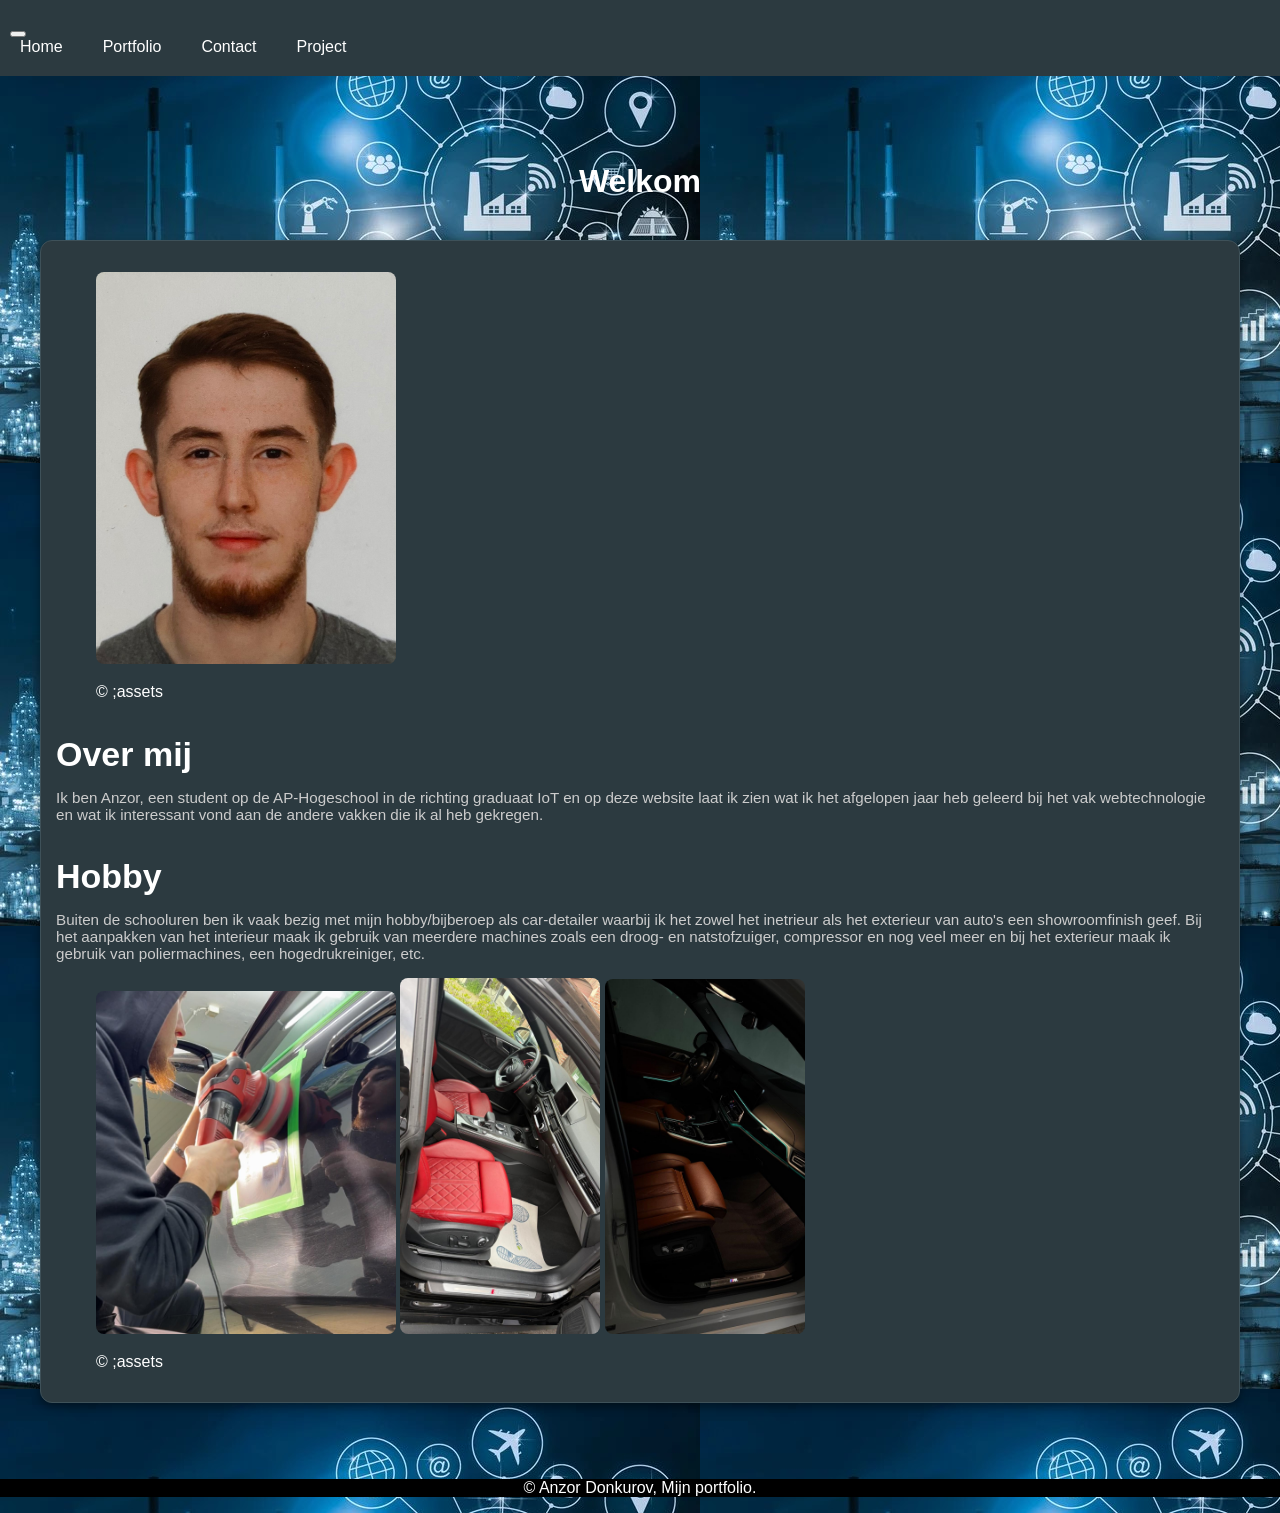
<file: index.html>
<!DOCTYPE html>
<html lang="nl-BE">
<head>
    <meta charset="UTF-8">
    <title>Portfolio Anzor Donkurov</title>
    <link rel="stylesheet" href="./CSS/style.css">

 
</head>
<body>

<!--Navigatie-->
<header>
<nav class="navbar navbar-expand-lg navbar-grey">
        <div class="container-fluid">
            <button class="navbar-toggler" type="button" data-bs-target="|navbarNav">
                <span class="navbar-toggler-icon"></span>
            </button>

            <div class="collapse navbar-collapse" id="navbarNav">
                <ul class="navbar-nav mx-auto mb-2 mb-lg-0">
                    <li class="nav-item mx-1">
                        <a class="nav-link active" aria-current="page" href="./index.html">Home</a>
                    </li>
                    <li class="nav-item mx-1">
                        <a class="nav-link px-3" href="./portfolio.html">Portfolio</a>
                    </li>
                    <li class="nav-item mx-1">
                        <a class="nav-link px-3" href="./contact.html">Contact</a>
                    </li>
                    <li class="nav-item mx-1">
                        <a class="nav-link px-3" href="./project.html">Project</a>
                    </li>

                </ul>
            </div>

        </div>

    </nav>
</header>

<!--Inhoud-->
<main>
    <section class="project-section">
        <header>
            <h2 id="home-title" class="tekst">Welkom</h2>
        </header>
        <article class="project-card">
            <figure>
                <img src="./assets/images/professionele foto.jpg" alt="Anzor foto" style="width:300px; height:auto;">
                <figcaption>&copy ;assets</figcaption>
            </figure>

            <h3 class="tekst">Over mij</h3>
            <p>Ik ben Anzor, een student op de AP-Hogeschool in de richting graduaat IoT en op deze website laat ik zien wat ik het afgelopen jaar heb geleerd bij het vak webtechnologie en wat ik interessant vond aan de andere vakken die ik al heb gekregen.</p>
            <h3 class="tekst">Hobby</h3>
            <p>Buiten de schooluren ben ik vaak bezig met mijn hobby/bijberoep als car-detailer waarbij ik het zowel het inetrieur als het exterieur van auto's een showroomfinish geef. Bij het aanpakken van het interieur maak ik gebruik van meerdere machines zoals een droog- en natstofzuiger, compressor en nog veel meer en bij het exterieur maak ik gebruik van poliermachines, een hogedrukreiniger, etc.</p>
            <figure>
                <img src="./assets/images/WhatsApp Image.jpeg" alt="Foto tijdens het polieren" style="width:300px; height:auto;">
                <img src="./assets/images/WhatsApp Image2.jpeg" alt="Foto van afgewerkt interieur" style="width:200px; height:auto;">
                <img src="assets/images/WhatsApp Image5.jpeg" alt="Foto van afgewerkt interieur" style="width:200px; height:auto;">
                <figcaption>&copy ;assets</figcaption>
            </figure>
        </article>
    </section>
</main>
<footer class="bg-black py-4 mt-5">
  <div class="container text-center">
    <p>&copy; <span id="year"></span>Anzor Donkurov, Mijn portfolio.</p>
  </div>
</footer>

</body>
</html>
</file>
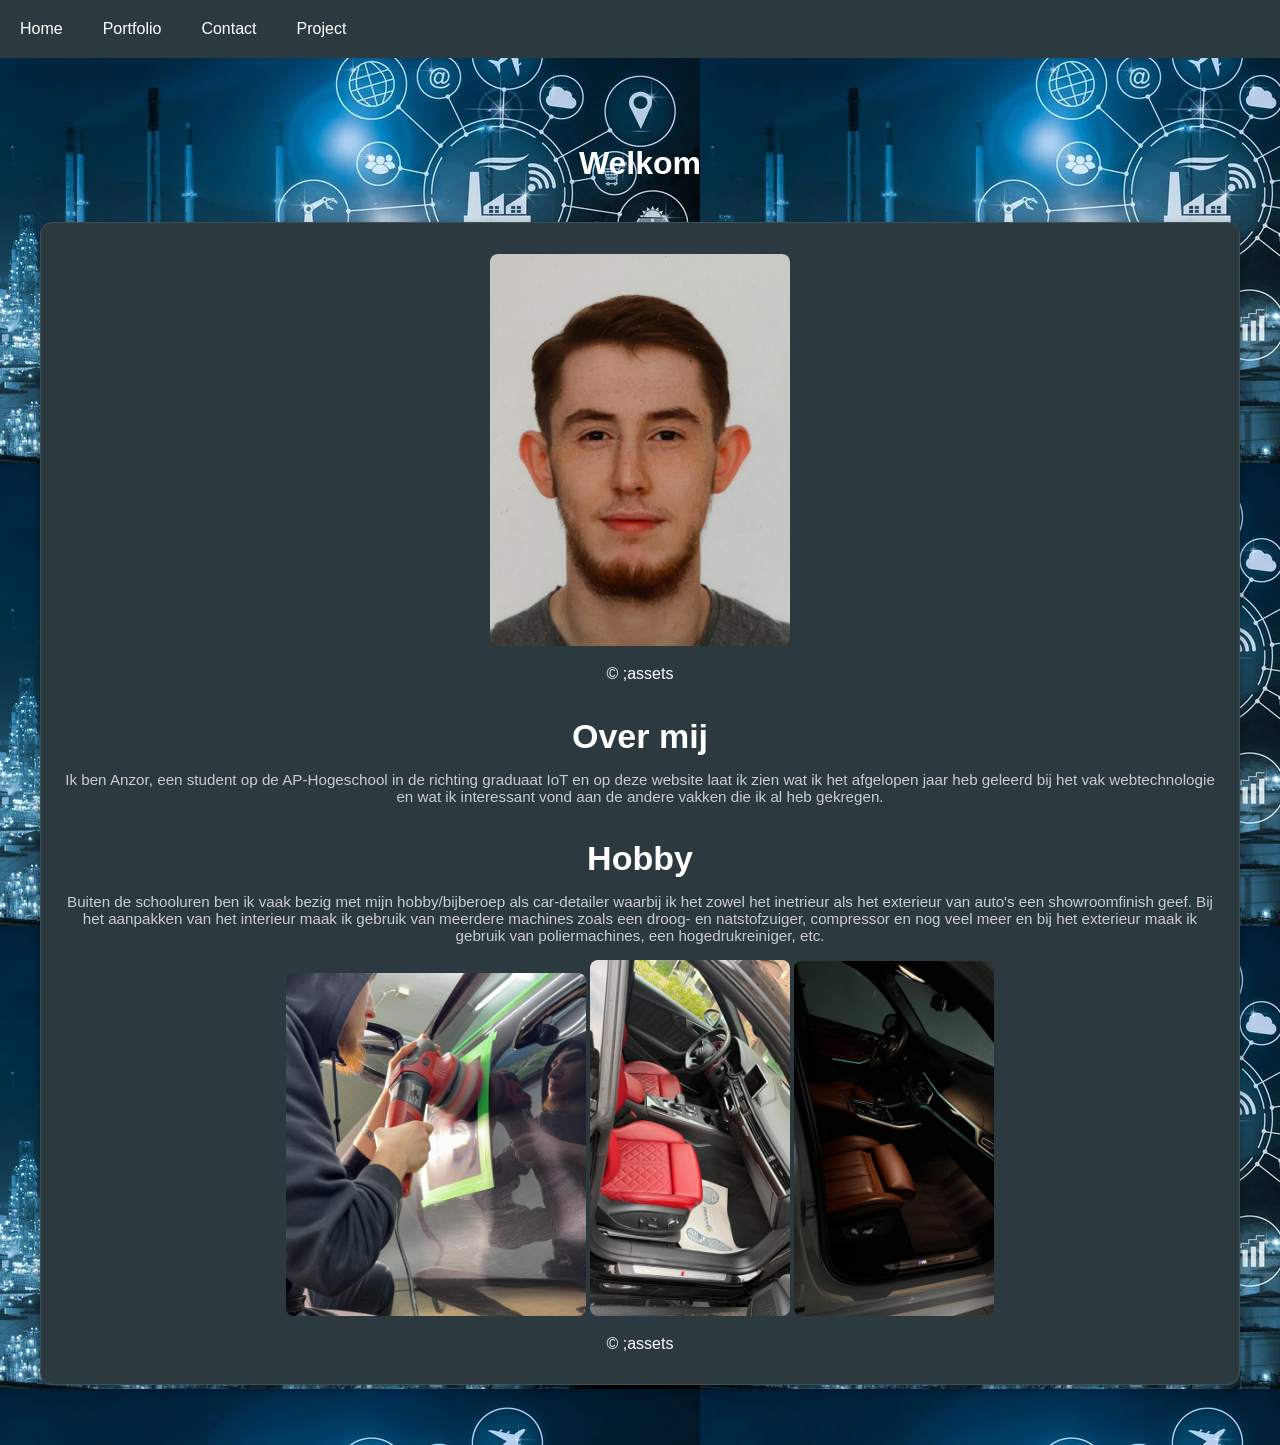
<file: Deelopdracht 3/index.html>
<!DOCTYPE html>
<html lang="nl-BE">
<head>
    <meta charset="UTF-8">
    <title>Portfolio Anzor Donkurov</title>
    <link rel="stylesheet" href="./CSS/style.css">
</head>
<body>

<!--Navigatie-->
<header>
    <nav>
        <ul>
            <li><a href="index.html">Home</a></li>
            <li><a href="portfolio.html">Portfolio</a></li>
            <li><a href="contact.html">Contact</a></li>
            <li><a href="project.html">Project</a></li>
        </ul>
    </nav>
</header>

<!--Inhoud-->
<main>
    <section class="project-section">
        <header>
            <h2 id="home-title" class="tekst">Welkom</h2>
        </header>
        <article class="project-card">
            <figure>
                <img src="./assets/images/professionele foto.jpg" alt="Anzor foto" style="width:300px; height:auto;">
                <figcaption>&copy ;assets</figcaption>
            </figure>

            <h3 class="tekst">Over mij</h3>
            <p>Ik ben Anzor, een student op de AP-Hogeschool in de richting graduaat IoT en op deze website laat ik zien wat ik het afgelopen jaar heb geleerd bij het vak webtechnologie en wat ik interessant vond aan de andere vakken die ik al heb gekregen.</p>
            <h3 class="tekst">Hobby</h3>
            <p>Buiten de schooluren ben ik vaak bezig met mijn hobby/bijberoep als car-detailer waarbij ik het zowel het inetrieur als het exterieur van auto's een showroomfinish geef. Bij het aanpakken van het interieur maak ik gebruik van meerdere machines zoals een droog- en natstofzuiger, compressor en nog veel meer en bij het exterieur maak ik gebruik van poliermachines, een hogedrukreiniger, etc.</p>
            <figure>
                <img src="./assets/images/WhatsApp Image.jpeg" alt="Foto tijdens het polieren" style="width:300px; height:auto;">
                <img src="./assets/images/WhatsApp Image2.jpeg" alt="Foto van afgewerkt interieur" style="width:200px; height:auto;">
                <img src="assets/images/WhatsApp Image5.jpeg" alt="Foto van afgewerkt interieur" style="width:200px; height:auto;">
                <figcaption>&copy ;assets</figcaption>
            </figure>
        </article>
    </section>
</main>

</body>
</html>
</file>
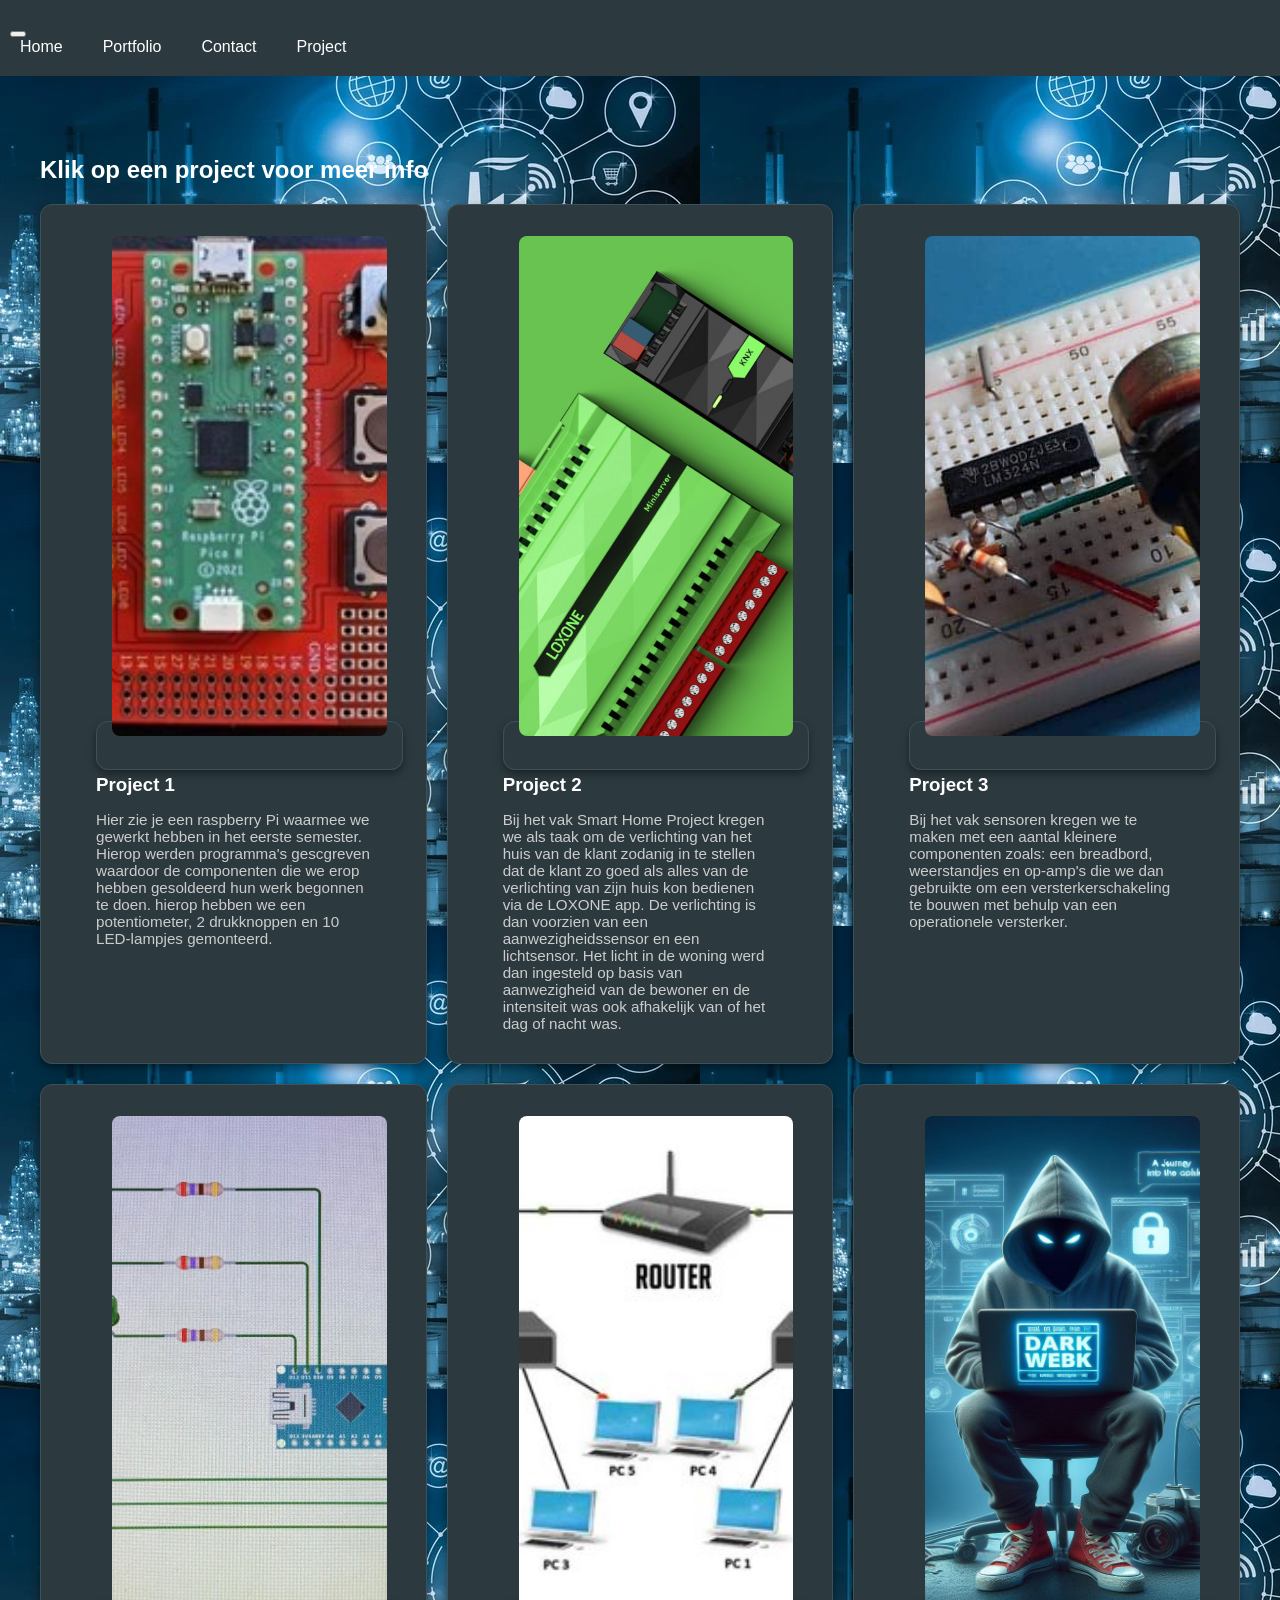
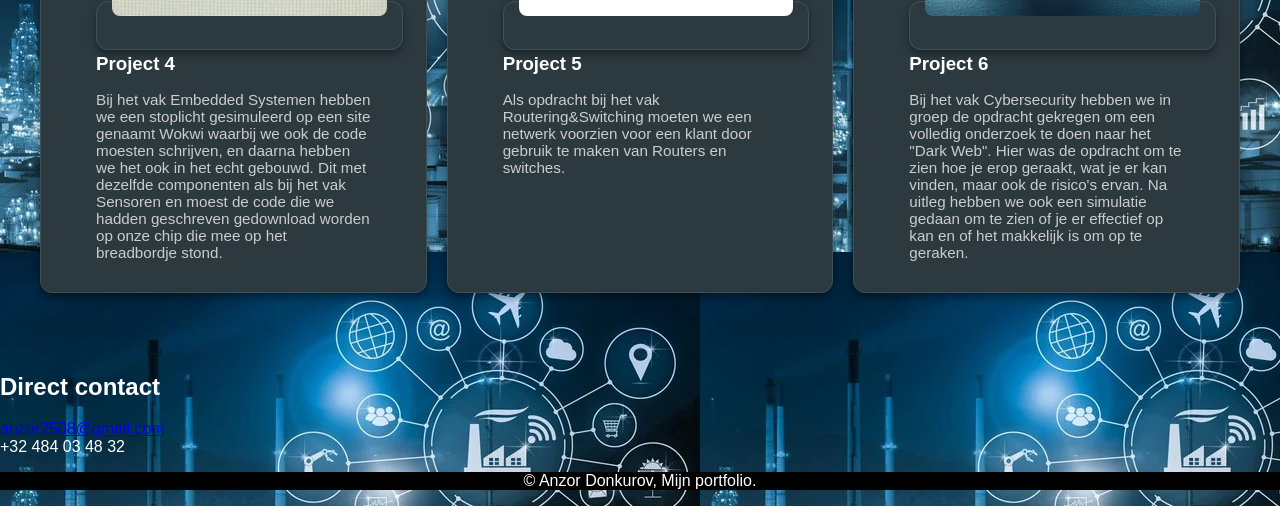
<file: portfolio.html>
<!DOCTYPE html>
<html lang="nl-BE">
<head>
  <meta charset="UTF-8">
  <title>Portfolio Anzor Donkurov</title>
  <link rel="stylesheet" href="./CSS/style.css">
</head>
<body>

<!--Navigatie-->
<header>
<nav class="navbar navbar-expand-lg navbar-grey">
        <div class="container-fluid">
            <button class="navbar-toggler" type="button" data-bs-target="|navbarNav">
                <span class="navbar-toggler-icon"></span>
            </button>

            <div class="collapse navbar-collapse" id="navbarNav">
                <ul class="navbar-nav mx-auto mb-2 mb-lg-0">
                    <li class="nav-item mx-1">
                        <a class="nav-link active" aria-current="page" href="./index.html">Home</a>
                    </li>
                    <li class="nav-item mx-1">
                        <a class="nav-link px-3" href="./portfolio.html">Portfolio</a>
                    </li>
                    <li class="nav-item mx-1">
                        <a class="nav-link px-3" href="./contact.html">Contact</a>
                    </li>
                    <li class="nav-item mx-1">
                        <a class="nav-link px-3" href="./project.html">Project</a>
                    </li>

                </ul>
            </div>

        </div>

    </nav>
</header>

<!--Project section-->
<main>
  <section id="projecten" class="project-section">
    <h1><strong>Klik op een project voor meer info</strong></h1>

    <section class="project-grid">

      <article class="project-card">
        <figure>
          <a href="project1.html" class="project-card">
          <img src="./assets/images/raspberry.jpg" alt="Project 1"></a>
          <figcaption>
            <h3>Project 1</h3>
            <p>Hier zie je een raspberry Pi waarmee we gewerkt hebben in het eerste semester. Hierop werden programma's gescgreven waardoor de componenten die we erop hebben gesoldeerd hun werk begonnen te doen. hierop hebben we een potentiometer, 2 drukknoppen en 10 LED-lampjes gemonteerd.</p>
          </figcaption>
        </figure>
      </article>

      <article class="project-card">
        <figure>
          <a href="project2.html" class="project-card">
          <img src="./assets/images/FS-Header-KNX-Loxone-Mobile-980x817.jpg" alt="Project 2"></a>
          <figcaption>
            <h3>Project 2</h3>
            <p>Bij het vak Smart Home Project kregen we als taak om de verlichting van het huis van de 
              klant zodanig in te stellen dat de klant zo goed als alles van de verlichting van zijn huis kon bedienen via de LOXONE app.
              De verlichting is dan voorzien van een aanwezigheidssensor en een lichtsensor. 
              Het licht in de woning werd dan ingesteld op basis van aanwezigheid van de bewoner en de intensiteit was ook afhakelijk van of het dag of nacht was.
            </p>
          </figcaption>
        </figure>
      </article>

      <article class="project-card">
        <figure>
          <a href="project3.html" class="project-card">
          <img src="./assets/images/LM324-Triangle-Wave-Gen-Breadboard.jpg" alt="Project 3"></a>
          <figcaption>
            <h3>Project 3</h3>
            <p>Bij het vak sensoren kregen we te maken met een aantal kleinere componenten zoals: een breadbord, weerstandjes en op-amp's die we dan gebruikte om een versterkerschakeling te bouwen met behulp van een operationele versterker.</p>
          </figcaption>
        </figure>
      </article>

      <article class="project-card">
        <figure>
          <a href="project4.html" class="project-card">
          <img src="./assets/images/WhatsApp Image6.jpeg" alt="Project 4"></a>
          <figcaption>
            <h3>Project 4</h3>
            <p>Bij het vak Embedded Systemen hebben we een stoplicht gesimuleerd op een site genaamt Wokwi 
              waarbij we ook de code moesten schrijven, en daarna hebben we het ook in het echt gebouwd.
              Dit met dezelfde componenten als bij het vak Sensoren en moest de code die we hadden geschreven 
              gedownload worden op onze chip die mee op het breadbordje stond.</p>
          </figcaption>
        </figure>
      </article>

      <article class="project-card">
        <figure>
          <a href="project5.html" class="project-card">
          <img src="./assets/images/routing-switches-500x500-1.jpg" alt="Project 5"></a>
          <figcaption>
            <h3>Project 5</h3>
            <p>Als opdracht bij het vak Routering&Switching moeten we een netwerk voorzien
              voor een klant door gebruik te maken van Routers en switches.</p>
          </figcaption> 
        </figure>
      </article>

      <article class="project-card">
        <figure>
          <a href="project6.html" class="project-card">
          <img src="./assets/images/1_UCb2MYjjyCQVT1vwQ6VT9A.jpg" alt="Project 6"></a>
          <figcaption>
            <h3>Project 6</h3>
            <p>Bij het vak Cybersecurity hebben we in groep de opdracht gekregen
              om een volledig onderzoek te doen naar het "Dark Web".
              Hier was de opdracht om te zien hoe je erop geraakt, wat je er kan vinden,
              maar ook de risico's ervan. Na uitleg hebben we ook een simulatie gedaan
              om te zien of je er effectief op kan en of het makkelijk is om op te geraken.</p>
          </figcaption>
        </figure>
      </article>

    </section>
  </section>
</main>
  <aside class="col-lg-4">
    <div class="card mb-4">
    <div class="card-body">
      <h1 class="h5">Direct contact</h1>
      <p><i class="bi-bi-envelope"></i> <a href="mailto:anzor2508@gmail.com">anzor2508@gmail.com</a>
        <br>
      +32 484 03 48 32
      </p>

    </div>
    </div>

  </aside>

<footer class="bg-black py-4 mt-5">
  <div class="container text-center">
    <p>&copy; <span id="year"></span>Anzor Donkurov, Mijn portfolio.</p>
  </div>
</footer>

</body>
</html>
</file>
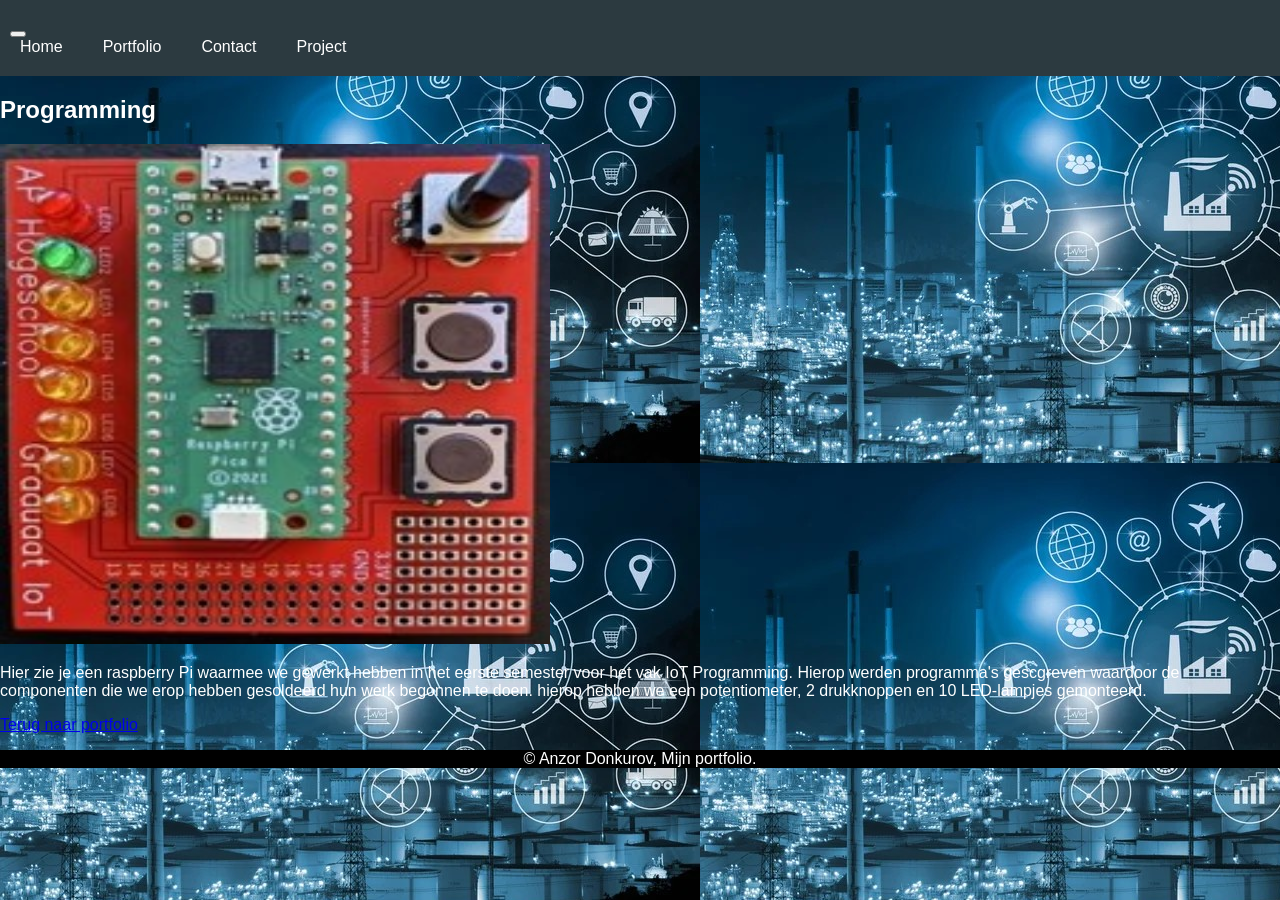
<file: project1.html>
<!DOCTYPE html>
<html lang="nl-BE">
<head>
    <meta charset="UTF-8">
    <meta name="viewport" content="width=device-width, initial-scale=1.0">
    <title>Ptoject-1</title>
    <link rel="stylesheet" href="./CSS/style.css">

</head>
<body>
  
<header>
<nav class="navbar navbar-expand-lg navbar-grey">
        <div class="container-fluid">
            <button class="navbar-toggler" type="button" data-bs-target="|navbarNav">
                <span class="navbar-toggler-icon"></span>
            </button>

            <div class="collapse navbar-collapse" id="navbarNav">
                <ul class="navbar-nav mx-auto mb-2 mb-lg-0">
                    <li class="nav-item mx-1">
                        <a class="nav-link active" aria-current="page" href="./index.html">Home</a>
                    </li>
                    <li class="nav-item mx-1">
                        <a class="nav-link px-3" href="./portfolio.html">Portfolio</a>
                    </li>
                    <li class="nav-item mx-1">
                        <a class="nav-link px-3" href="./contact.html">Contact</a>
                    </li>
                    <li class="nav-item mx-1">
                        <a class="nav-link px-3" href="./project.html">Project</a>
                    </li>

                </ul>
            </div>

        </div>

    </nav>
</header>
    
    <main class="container mt-5">
            <section>
                <h1>Programming</h1>
                <img src="./assets/images/raspberry.jpg" alt="Project 1" class="img-fluid mb-3" width="550" height="500">
                <p class="zwatre-tekst">Hier zie je een raspberry Pi waarmee we gewerkt hebben in het eerste semester voor het vak IoT Programming. Hierop werden programma's gescgreven waardoor de componenten die we erop hebben gesoldeerd hun werk begonnen te doen. hierop hebben we een potentiometer, 2 drukknoppen en 10 LED-lampjes gemonteerd.</p>
                <a href="./portfolio.html" class="btn btn-primary">Terug naar portfolio</a>
            </section>

        </main>

    <footer class="bg-black py-4 mt-5">
  <div class="container text-center">
    <p>&copy; <span id="year"></span>Anzor Donkurov, Mijn portfolio.</p>
  </div>
</footer>
</body>
</html>
</file>
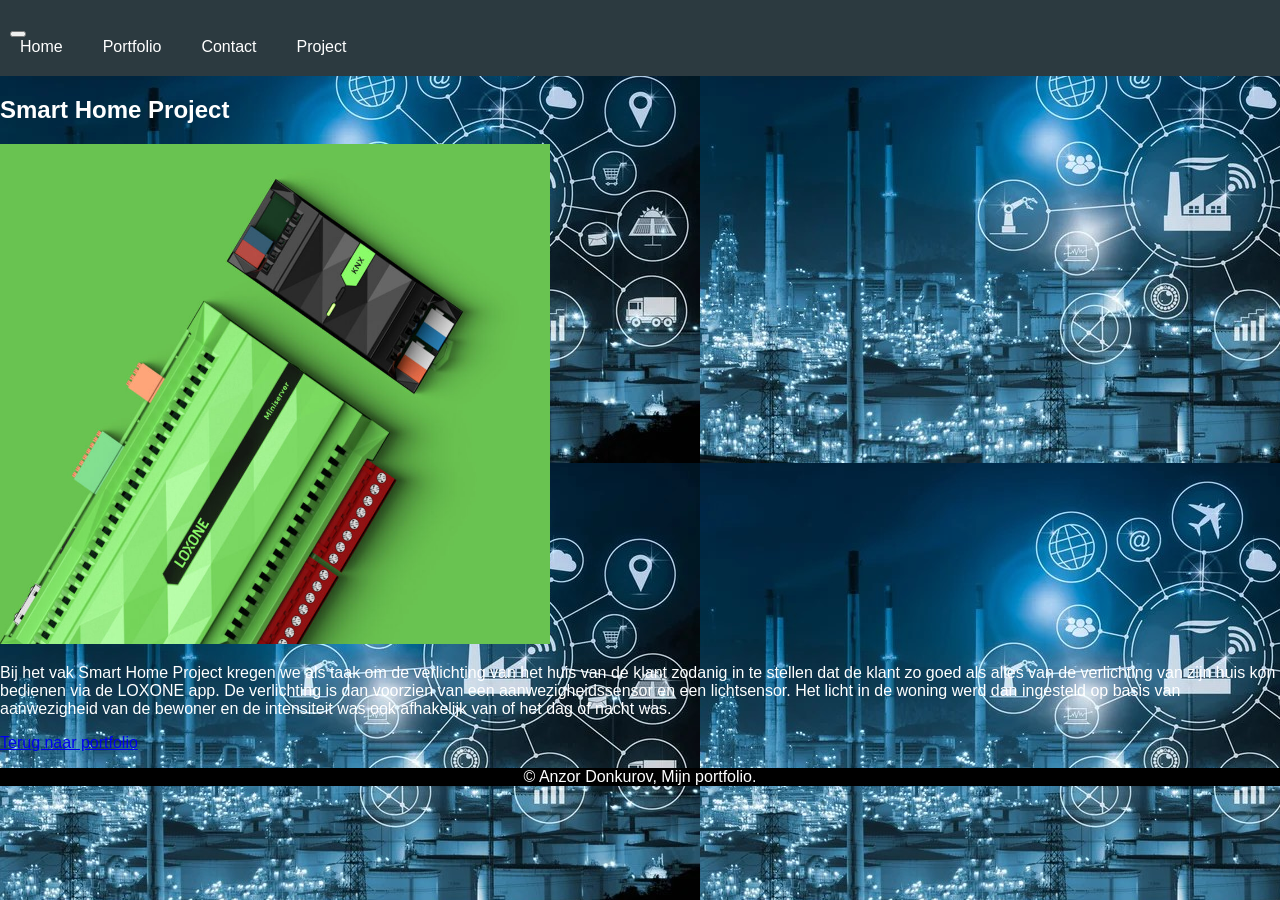
<file: project2.html>
<!DOCTYPE html>
<html lang="nl-BE">
<head>
    <meta charset="UTF-8">
    <meta name="viewport" content="width=device-width, initial-scale=1.0">
    <title>Ptoject-2</title>
    <link rel="stylesheet" href="./CSS/style.css">

</head>
<body>
 <header>
<nav class="navbar navbar-expand-lg navbar-grey">
        <div class="container-fluid">
            <button class="navbar-toggler" type="button" data-bs-target="|navbarNav">
                <span class="navbar-toggler-icon"></span>
            </button>

            <div class="collapse navbar-collapse" id="navbarNav">
                <ul class="navbar-nav mx-auto mb-2 mb-lg-0">
                    <li class="nav-item mx-1">
                        <a class="nav-link active" aria-current="page" href="./index.html">Home</a>
                    </li>
                    <li class="nav-item mx-1">
                        <a class="nav-link px-3" href="./portfolio.html">Portfolio</a>
                    </li>
                    <li class="nav-item mx-1">
                        <a class="nav-link px-3" href="./contact.html">Contact</a>
                    </li>
                    <li class="nav-item mx-1">
                        <a class="nav-link px-3" href="./project.html">Project</a>
                    </li>

                </ul>
            </div>

        </div>

    </nav>
</header>
    
    <main class="container mt-5">
            <section>
                <h1>Smart Home Project</h1>
                <img src="./assets/images/FS-Header-KNX-Loxone-Mobile-980x817.jpg" alt="Project 2" class="img-fluid mb-3" width="550" height="500">
                <p>Bij het vak Smart Home Project kregen we als taak om de verlichting van het huis van de klant zodanig in te stellen dat de klant zo goed als alles van de verlichting van zijn huis kon bedienen via de LOXONE app. De verlichting is dan voorzien van een aanwezigheidssensor en een lichtsensor. Het licht in de woning werd dan ingesteld op basis van aanwezigheid van de bewoner en de intensiteit was ook afhakelijk van of het dag of nacht was.</p>
                <a href="./portfolio.html" class="btn btn-primary">Terug naar portfolio</a>
            </section>

        </main>

    <footer class="bg-black py-4 mt-5">
  <div class="container text-center">
    <p>&copy; <span id="year"></span>Anzor Donkurov, Mijn portfolio.</p>
  </div>
</footer>
</body>
</html>
</file>
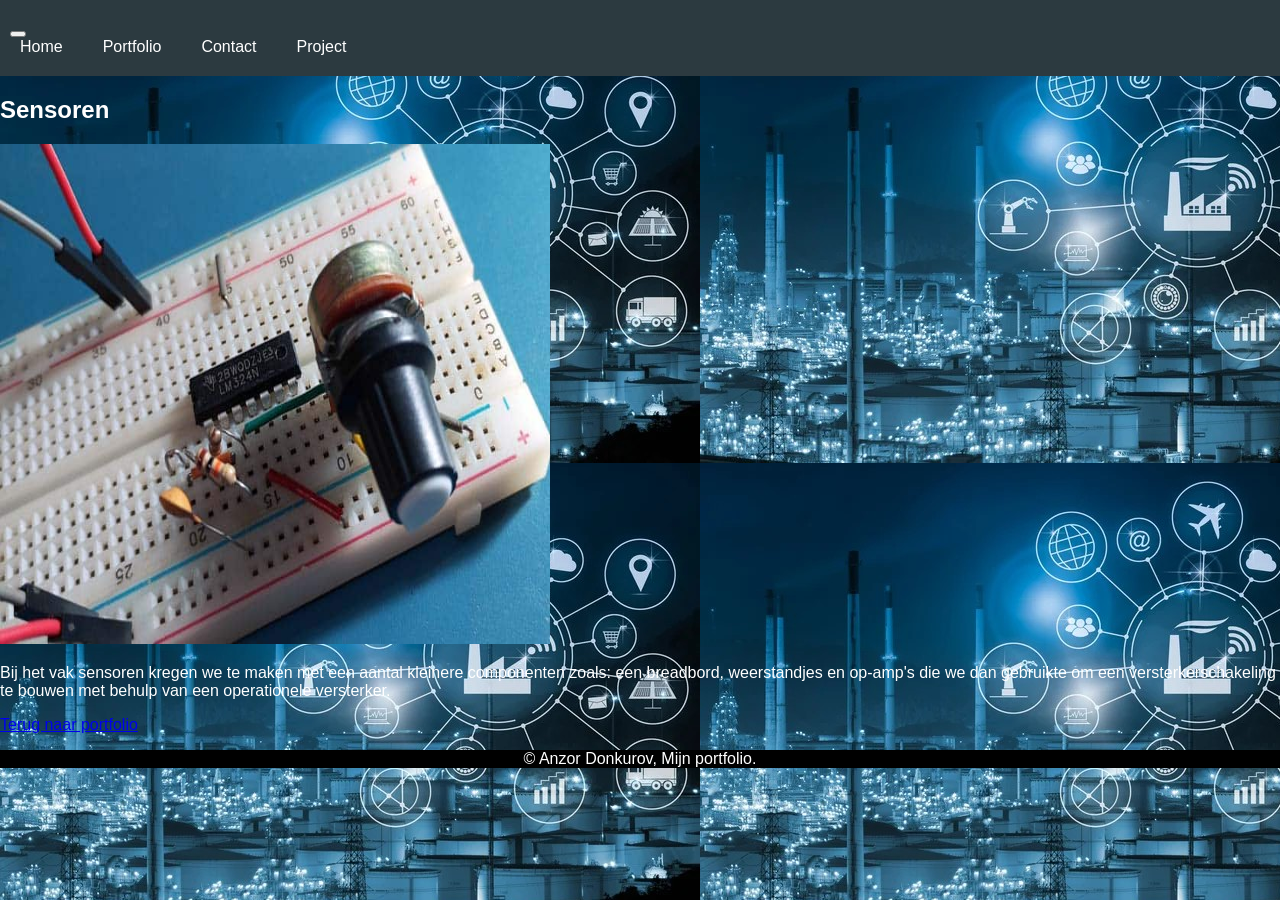
<file: project3.html>
<!DOCTYPE html>
<html lang="nl-BE">
<head>
    <meta charset="UTF-8">
    <meta name="viewport" content="width=device-width, initial-scale=1.0">
    <title>Ptoject-3</title>
    <link rel="stylesheet" href="./CSS/style.css">

</head>
<body>
    <nav class="navbar navbar-expand-lg navbar-grey">
        <div class="container-fluid">
            <button class="navbar-toggler" type="button" data-bs-target="|navbarNav">
                <span class="navbar-toggler-icon"></span>
            </button>

            <div class="collapse navbar-collapse" id="navbarNav">
                <ul class="navbar-nav mx-auto mb-2 mb-lg-0">
                    <li class="nav-item mx-1">
                        <a class="nav-link active" aria-current="page" href="./index.html">Home</a>
                    </li>
                    <li class="nav-item mx-1">
                        <a class="nav-link px-3" href="./portfolio.html">Portfolio</a>
                    </li>
                    <li class="nav-item mx-1">
                        <a class="nav-link px-3" href="./contact.html">Contact</a>
                    </li>
                    <li class="nav-item mx-1">
                        <a class="nav-link px-3" href="./project.html">Project</a>
                    </li>

                </ul>
            </div>

        </div>

    </nav>

    <main class="container mt-5">
            <section>
                <h1>Sensoren</h1>
                <img src="./assets/images/LM324-Triangle-Wave-Gen-Breadboard.jpg" alt="Project 3" class="img-fluid mb-3" width="550" height="500">
                <p>Bij het vak sensoren kregen we te maken met een aantal kleinere componenten zoals: een breadbord, weerstandjes en op-amp's die we dan gebruikte om een versterkerschakeling te bouwen met behulp van een operationele versterker.</p>
                <a href="./portfolio.html" class="btn btn-primary">Terug naar portfolio</a>
            </section>

        </main>
    

    <footer class="bg-black py-4 mt-5">
  <div class="container text-center">
    <p>&copy; <span id="year"></span>Anzor Donkurov, Mijn portfolio.</p>
  </div>
</footer>
</body>
</html>
</file>
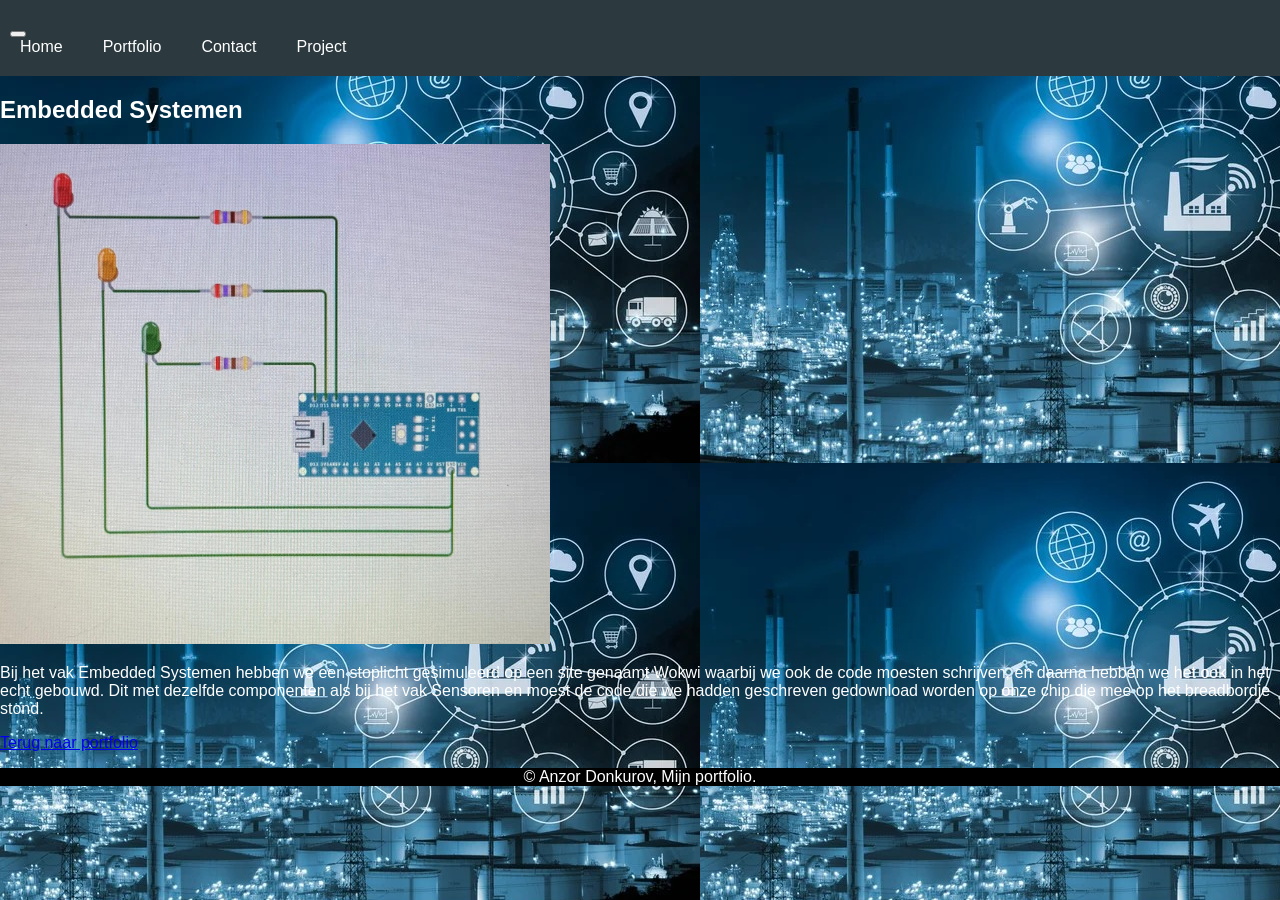
<file: project4.html>
<!DOCTYPE html>
<html lang="nl-BE">
<head>
    <meta charset="UTF-8">
    <meta name="viewport" content="width=device-width, initial-scale=1.0">
    <title>Ptoject-4</title>
    <link rel="stylesheet" href="./CSS/style.css">

</head>
<body>
    <nav class="navbar navbar-expand-lg navbar-grey">
        <div class="container-fluid">
            <button class="navbar-toggler" type="button" data-bs-target="|navbarNav">
                <span class="navbar-toggler-icon"></span>
            </button>

            <div class="collapse navbar-collapse" id="navbarNav">
                <ul class="navbar-nav mx-auto mb-2 mb-lg-0">
                    <li class="nav-item mx-1">
                        <a class="nav-link active" aria-current="page" href="./index.html">Home</a>
                    </li>
                    <li class="nav-item mx-1">
                        <a class="nav-link px-3" href="./portfolio.html">Portfolio</a>
                    </li>
                    <li class="nav-item mx-1">
                        <a class="nav-link px-3" href="./contact.html">Contact</a>
                    </li>
                    <li class="nav-item mx-1">
                        <a class="nav-link px-3" href="./project.html">Project</a>
                    </li>

                </ul>
            </div>

        </div>

    </nav>
    
    <main class="container mt-5">
            <section>
                <h1>Embedded Systemen</h1>
                <img src="./assets/images/WhatsApp Image6.jpeg" alt="Project 4" class="img-fluid mb-3" width="550" height="500">
                <p>Bij het vak Embedded Systemen hebben we een stoplicht gesimuleerd op een site genaamt Wokwi waarbij we ook de code moesten schrijven, en daarna hebben we het ook in het echt gebouwd. Dit met dezelfde componenten als bij het vak Sensoren en moest de code die we hadden geschreven gedownload worden op onze chip die mee op het breadbordje stond.</p>
                <a href="./portfolio.html" class="btn btn-primary">Terug naar portfolio</a>
            </section>

        </main>
    

    <footer class="bg-black py-4 mt-5">
  <div class="container text-center">
    <p>&copy; <span id="year"></span>Anzor Donkurov, Mijn portfolio.</p>
  </div>
</footer>
</body>
</html>
</file>
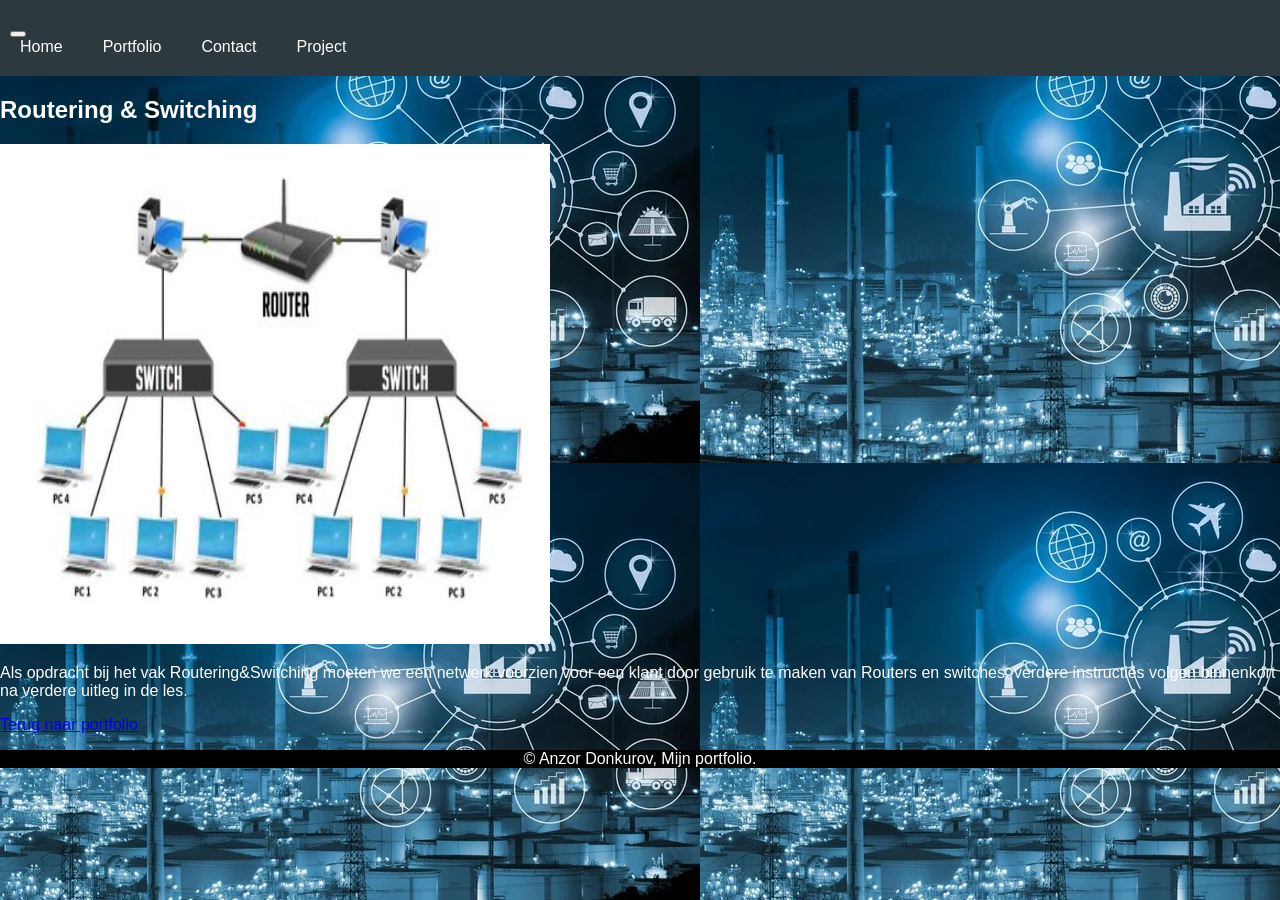
<file: project5.html>
<!DOCTYPE html>
<html lang="nl-BE">
<head>
    <meta charset="UTF-8">
    <meta name="viewport" content="width=device-width, initial-scale=1.0">
    <title>Ptoject-5</title>
    <link rel="stylesheet" href="./CSS/style.css">

</head>
<body>
    <nav class="navbar navbar-expand-lg navbar-grey">
        <div class="container-fluid">
            <button class="navbar-toggler" type="button" data-bs-target="|navbarNav">
                <span class="navbar-toggler-icon"></span>
            </button>

            <div class="collapse navbar-collapse" id="navbarNav">
                <ul class="navbar-nav mx-auto mb-2 mb-lg-0">
                    <li class="nav-item mx-1">
                        <a class="nav-link active" aria-current="page" href="./index.html">Home</a>
                    </li>
                    <li class="nav-item mx-1">
                        <a class="nav-link px-3" href="./portfolio.html">Portfolio</a>
                    </li>
                    <li class="nav-item mx-1">
                        <a class="nav-link px-3" href="./contact.html">Contact</a>
                    </li>
                    <li class="nav-item mx-1">
                        <a class="nav-link px-3" href="./project.html">Project</a>
                    </li>

                </ul>
            </div>

        </div>

    </nav>
    
    <main class="container mt-5">
            <section>
                <h1>Routering & Switching</h1>
                <img src="./assets/images/routing-switches-500x500-1.jpg" alt="Project 5" class="img-fluid mb-3" width="550" height="500">
                <p>Als opdracht bij het vak Routering&Switching moeten we een netwerk voorzien voor een klant door gebruik te maken van Routers en switches. verdere instructies volgen binnenkort na verdere uitleg in de les.</p>
                <a href="./portfolio.html" class="btn btn-primary">Terug naar portfolio</a>
            </section>

        </main>

    <footer class="bg-black py-4 mt-5">
  <div class="container text-center">
    <p>&copy; <span id="year"></span>Anzor Donkurov, Mijn portfolio.</p>
  </div>
</footer>
</body>
</html>
</file>
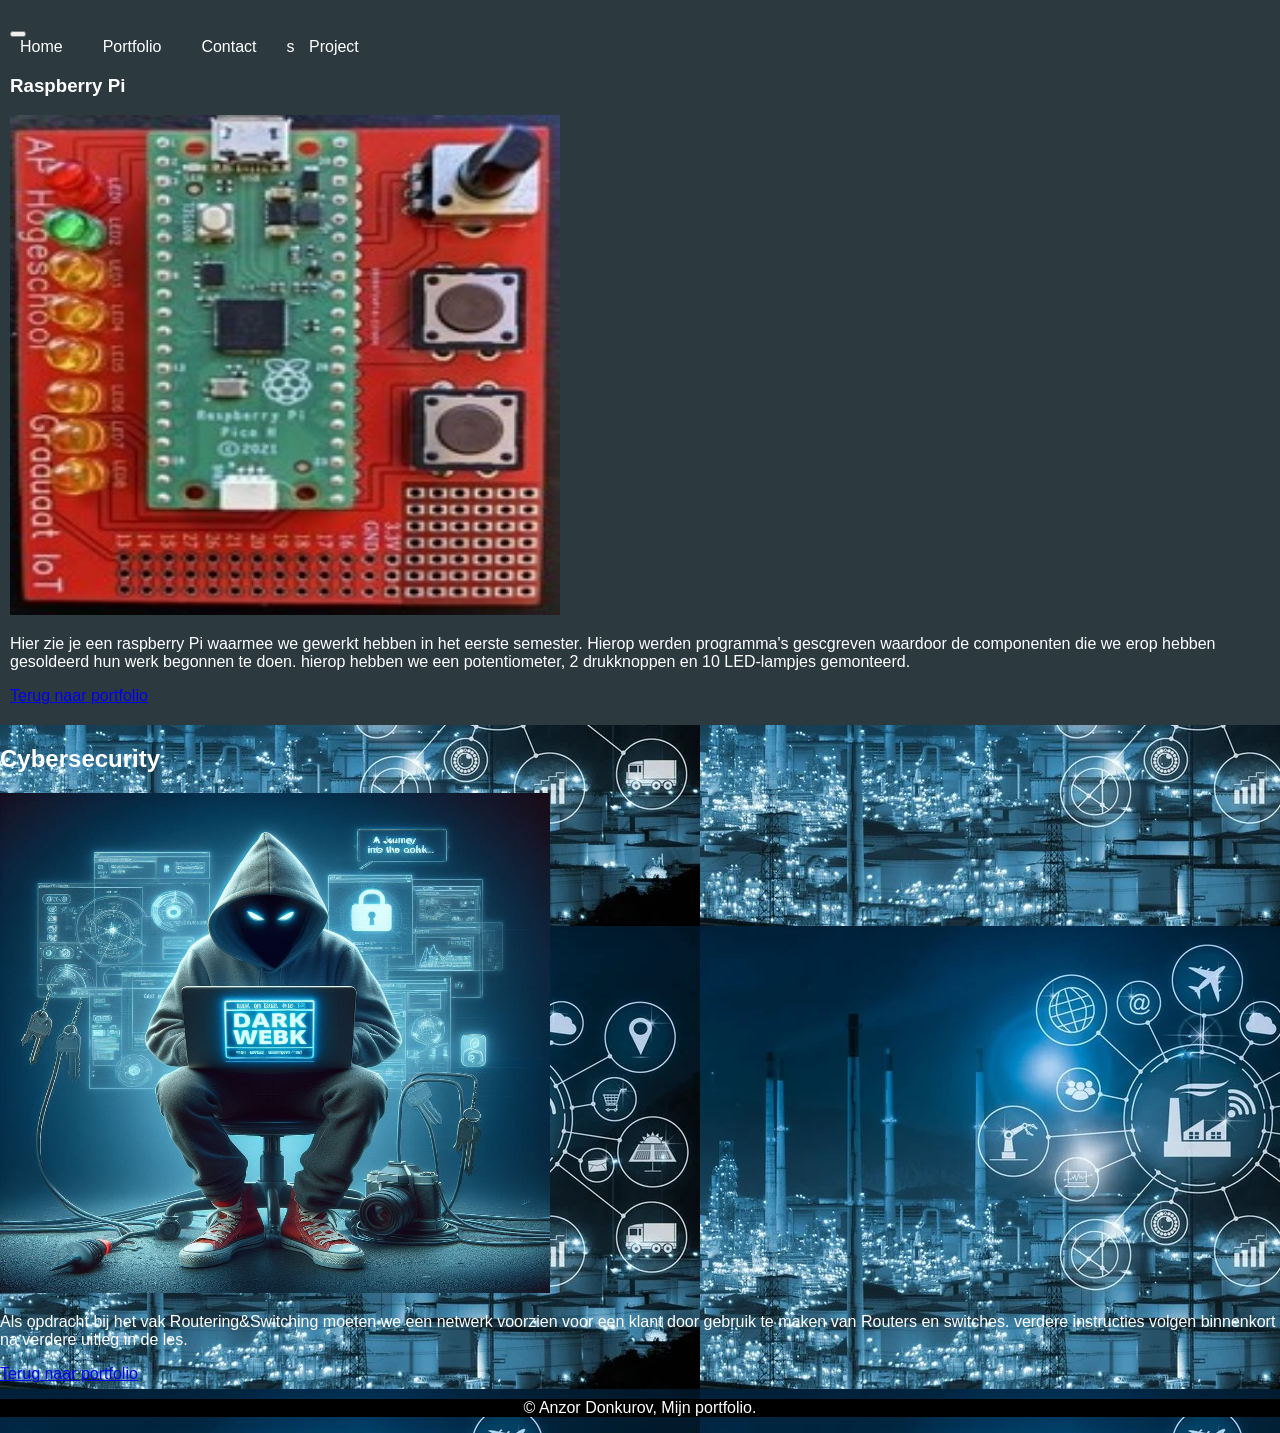
<file: project6.html>
<!DOCTYPE html>
<html lang="nl-BE">
<head>
    <meta charset="UTF-8">
    <meta name="viewport" content="width=device-width, initial-scale=1.0">
    <title>Ptoject-6</title>
    <link rel="stylesheet" href="./CSS/style.css">

</head>
<body>
    <nav class="navbar navbar-expand-lg navbar-grey">
        <div class="container-fluid">
            <button class="navbar-toggler" type="button" data-bs-target="|navbarNav">
                <span class="navbar-toggler-icon"></span>
            </button>

            <div class="collapse navbar-collapse" id="navbarNav">
                <ul class="navbar-nav mx-auto mb-2 mb-lg-0">
                    <li class="nav-item mx-1">
                        <a class="nav-link active" aria-current="page" href="./index.html">Home</a>
                    </li>
                    <li class="nav-item mx-1">
                        <a class="nav-link px-3" href="./portfolio.html">Portfolio</a>
                    </li>
                    <li class="nav-item mx-1">
                        <a class="nav-link px-3" href="./contact.html">Contact</a>
                    </li>
                    <li class="nav-item mx-1">s
                        <a class="nav-link px-3" href="./project.html">Project</a>
                    </li>

                </ul>
            </div>

        </div>

        <main class="container mt-5">
            <section>
                <h1>Raspberry Pi</h1>
                <img src="./assets/images/raspberry.jpg" alt="Raspberry Pi" class="img-fluid mb-3" width="550" height="500">
                <p>Hier zie je een raspberry Pi waarmee we gewerkt hebben in het eerste semester. Hierop werden programma's gescgreven waardoor de componenten die we erop hebben gesoldeerd hun werk begonnen te doen. hierop hebben we een potentiometer, 2 drukknoppen en 10 LED-lampjes gemonteerd.</p>
                <a href="./portfolio.html" class="btn btn-primary">Terug naar portfolio</a>
            </section>

        </main>

    </nav>
    
    <main class="container mt-5">
            <section>
                <h1>Cybersecurity</h1>
                <img src="./assets/images/1_UCb2MYjjyCQVT1vwQ6VT9A.jpg" alt="Project 6" class="img-fluid mb-3" width="550" height="500">
                <p>Als opdracht bij het vak Routering&Switching moeten we een netwerk voorzien voor een klant door gebruik te maken van Routers en switches. verdere instructies volgen binnenkort na verdere uitleg in de les.</p>
                <a href="./portfolio.html" class="btn btn-primary">Terug naar portfolio</a>
            </section>

        </main>

    <footer class="bg-black py-4 mt-5">
  <div class="container text-center">
    <p>&copy; <span id="year"></span>Anzor Donkurov, Mijn portfolio.</p>
  </div>
</footer>
</body>
</html>
</file>
<file: CSS/style.css>
body {
    background-image: url(../assets/images/sfeerbeeld\ 2.jpg);
    color: white;
    font-family: Arial, sans-serif;
    margin: 0;
    padding: 0;
}
/*Navigatie*/
nav {
    background-color: #2c3a40;
    padding: 20px 10px;
}
nav ul {
    list-style: none;
    margin: 0;
    padding: 0;
    display: flex;
}
nav ul li {
    margin-right: 20px;
}
/*Tekst in Navigatie*/
nav ul li a {
    color: white;
    text-decoration: none;
    padding: 20px 10px;
}
nav ul li a:hover {
    background-color: #88e8f2;
    border-radius: 5px;
}

.project-section {
    padding: 60px 20px;
    max-width: 1200px;
    margin: auto;
}

.project-section h2 {
    text-align: center;
    color: var(--hover);
    margin-bottom: 40px;
    font-size: 2rem;
}

.project-grid {
    display: grid;
    grid-template-columns: repeat(3, 1fr);
    gap: 20px;
}

.project-card {
    background-color: #2c3a40;
    border: 1px solid #3e5159;
    border-radius: 12px;
    padding: 15px;
    box-shadow: 0 4px 8px rgba(0, 0, 0, 0.4);
    transition: transform 0.3s;
    text-align: left;
    overflow: hidden;
}

.project-card:hover {
    transform: translateY(-5px);
}

.project-card img {
    width: 100%;
    height: 500px;
    object-fit: cover;
    border-radius: 8px;
    margin-bottom: 15px;
}

.project-card h3 {
    color: var(--hover);
    margin-bottom: 10px;
}

.project-card p {
    color: #ccc;
    font-size: 0.95rem;
}

@media (max-width: 600px) {
    .projecten-grid {
        grid-template-columns: 1fr; /* 1 kolom op mobiel */
    }
}

.tekst {
    font-size: 34px;
    color: white;
}

.tekst-project {
    font-size: 20px;
}

.button-contact {
    padding: 12px; 
    background-color: #2c3a40; 
    color: white; 
    border: none; 
    border-radius: 5px; 
    cursor: pointer;
}

.textarea-contact {
    padding: 10px; 
    border-radius: 5px; 
    border: none;
}

.form-contact {
    display: flex; 
    flex-direction: column; 
    gap: 15px; 
    max-width: 600px; 
    margin: auto;
}

.project-h2 {
    text-align: left;
}

footer {
    background-color: black;
    text-align: center;
    color: white;
}

.zwarte-tekst {
    background-color: black;
    color: white
}
</file>
<file: Deelopdracht 3/CSS/style.css>
body {
    background-image: url(../assets/images/sfeerbeeld\ 2.jpg);
    color: white;
    font-family: Arial, sans-serif;
    margin: 0;
    padding: 0;
}
/*Navigatie*/
nav {
    background-color: #2c3a40;
    padding: 20px 10px;
}
nav ul {
    list-style: none;
    margin: 0;
    padding: 0;
    display: flex;
}
nav ul li {
    margin-right: 20px;
}
/*Tekst in Navigatie*/
nav ul li a {
    color: white;
    text-decoration: none;
    padding: 20px 10px;
}
nav ul li a:hover {
    background-color: #88e8f2;
    border-radius: 5px;
}

.project-section {
    padding: 60px 20px;
    max-width: 1200px;
    margin: auto;
}

.project-section h2 {
    text-align: center;
    color: var(--hover);
    margin-bottom: 40px;
    font-size: 2rem;
}

.project-grid {
    display: grid;
    grid-template-columns: repeat(3, 1fr);
    gap: 20px;
}

.project-card {
    background-color: #2c3a40;
    border: 1px solid #3e5159;
    border-radius: 12px;
    padding: 15px;
    box-shadow: 0 4px 8px rgba(0, 0, 0, 0.4);
    transition: transform 0.3s;
    text-align: center;
    overflow: hidden;
}

.project-card:hover {
    transform: translateY(-5px);
}

.project-card img {
    width: 100%;
    height: 500px;
    object-fit: cover;
    border-radius: 8px;
    margin-bottom: 15px;
}

.project-card h3 {
    color: var(--hover);
    margin-bottom: 10px;
}

.project-card p {
    color: #ccc;
    font-size: 0.95rem;
}

@media (max-width: 600px) {
    .projecten-grid {
        grid-template-columns: 1fr; /* 1 kolom op mobiel */
    }
}

.tekst {
    font-size: 34px;
}

.tekst-project {
    font-size: 20px;
}

.button-contact {
    padding: 12px; 
    background-color: #2c3a40; 
    color: white; 
    border: none; 
    border-radius: 5px; 
    cursor: pointer;
}

.textarea-contact {
    padding: 10px; 
    border-radius: 5px; 
    border: none;
}

.form-contact {
    display: flex; 
    flex-direction: column; 
    gap: 15px; 
    max-width: 600px; 
    margin: auto;
}

.project-h2 {
    text-align: left;
}
</file>
